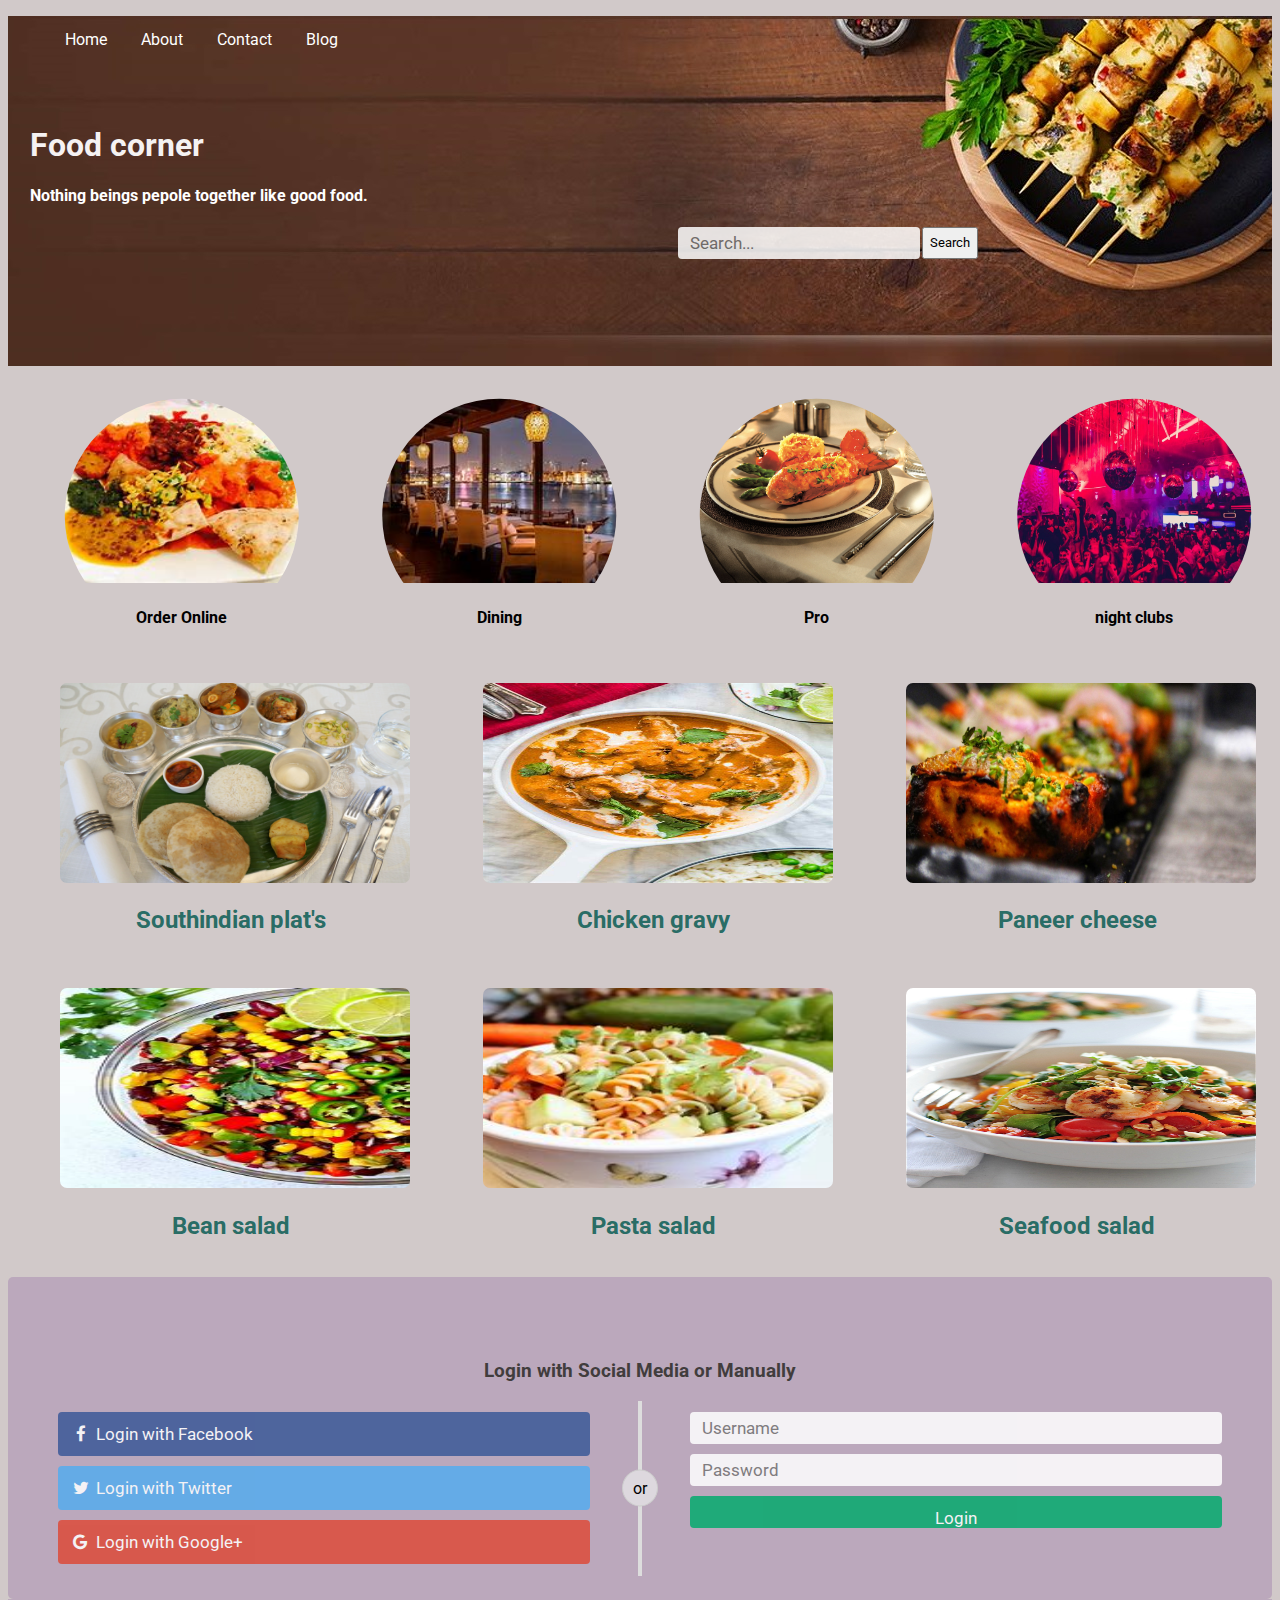
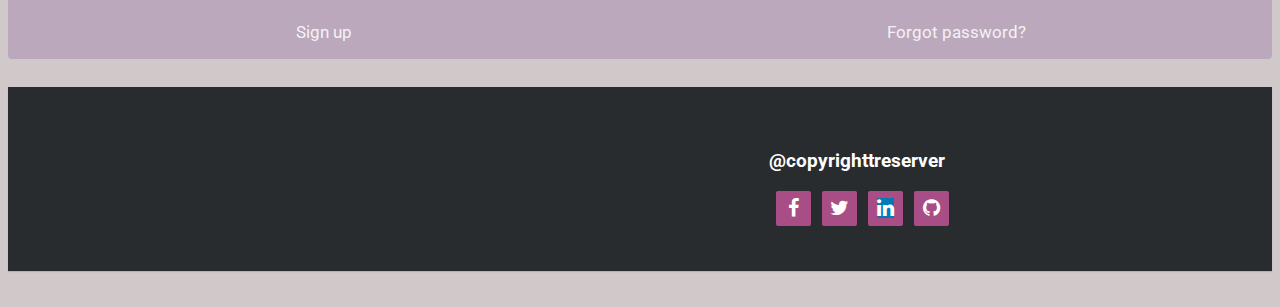
<file: foodwebsite/index.html>
<!DOCTYPE html>
<html lang="en">
<head>
    <meta charset="UTF-8">
    <meta http-equiv="X-UA-Compatible" content="IE=edge">
    <meta name="viewport" content="width=device-width, initial-scale=1.0">
    <title>food web</title>
    <link rel="stylesheet" href="index.css">
    <link rel="stylesheet" href="https://fonts.googleapis.com/icon?family=Material+Icons" />
<link rel="stylesheet" href=
"https://cdnjs.cloudflare.com/ajax/libs/font-awesome/4.7.0/css/font-awesome.min.css" />

<link rel="stylesheet" href="https://cdn.jsdelivr.net/npm/bootstrap-icons@1.9.1/font/bootstrap-icons.css">


    <style>
        .im1{
            background-image: url("images/d.jpg");
            background-repeat: no-repeat;
            height: 350px; 
            
        }
        .facebook {
        background: #3b5998;
        color: white;
        }
        .fa-linkedin {
            background: #007bb5;
            color: white;
        }
        
    </style>
</head>
<body>
  <div>
  <div class="im1">
    <ul>
      <li><a href="index.html">Home</a></li>
      <li><a href="about.html">About</a></li>
      <li><a href="contact.html">Contact</a></li>
      <li><a href="services.html">Blog</a></li>
    </ul>
  <div class="text">
    <h1>Food corner</h1>
    <p>Nothing beings pepole together like good food.</p>
   
    <form id="form" role="search">
      <input type="search" id="query" name="q"
       placeholder="Search..."
       aria-label="Search through site content">
      <button>Search</button>
    </form>
  
  </div>
  </div>
  <!---sam--->
 <div>
    <table>
    <td class="pr"><img src="images/f1.jpg" width="300px" height="200px"></a><br><h4>Order Online</h4></td>
    <td class="pr"><img src="images/f2.jpg" width="300px" height="200px"></a><br><h4>Dining</p></h4>
    <td class="pr"><img src="images/f3.jpg" width="300px" height="200px"></a> <br><h4>Pro</p></h4>
    <td class="pr"><img src="images/f4.jpg" width="300px" height="200px"></a> <br><h4>night clubs</h4></td>
  
</table>  
  </div>
 
 
  
  <!---main line-->
  <div>
    <table>
    <td><a href="southindian/southindian.html"><img src="images/southindian.jpg" width="350px" height="200px"></a><br><h2>Southindian plat's</h2></td>
    <td><a href="chihtml/chickendish.html"><img src="images/OIP.jpg" width="350px" height="200px"></a><br><h2>Chicken gravy</h2></td>
    <td><a href="paneer/paneer.html"><img src="images/Amazon.jpeg" width="350px" height="200px"></a> <br><h2>Paneer cheese</h2></td>
  
</table>  
  </div>
<div>
  <table>
    <td><img src="images/bean salad.jpg" width="350px" height="200px"><br><h2>Bean salad</h2></td>
    <td><img src="images/pasta salad.jpg" width="350px" height="200px"><br><h2>Pasta salad</h2></td>
    <td><img src="images/seafood salad.jpg" width="350px" height="200px"><br><h2>Seafood salad</h2></td>
  </table>
</div>
<!-----login form-->
<table>
  <div class="container">
    <form action="/action_page.php">
      <div class="row">
        <h3 style="text-align:center">Login with Social Media or Manually</h3>
        <div class="vl">
          <span class="vl-innertext">or</span>
        </div>
  
        <div class="col">
          <a href="#" class="fb btn">
            <i class="fa fa-facebook fa-fw"></i> Login with Facebook
           </a>
          <a href="#" class="twitter btn">
            <i class="fa fa-twitter fa-fw"></i> Login with Twitter
          </a>
          <a href="#" class="google btn"><i class="fa fa-google fa-fw">
            </i> Login with Google+
          </a>
        </div>
  
        <div class="col">
          <div class="hide-md-lg">
            <p>Or sign in manually:</p>
          </div>
  
          <input type="text" name="username" placeholder="Username" required>
          <input type="password" name="password" placeholder="Password" required>
          <input class="log" type="submit" value="Login">
        </div>
        
      </div>
    </form>
  </div>
  
  <div class="bottom-container">
    <div class="row">
      <div class="col">
        <a href="#" style="color:white" class="btn">Sign up</a>
      </div>
      <div class="col">
        <a href="#" style="color:white" class="btn">Forgot password?</a>
      </div>
    </div>
  </div>
</table>
<!--end -->

  <table>
    

		<footer class="footer-distributed">

			<div class="footer-right">
        <h3 style="color: white;">@copyrighttreserver</h3>
				<a href="#"><i class="fa fa-facebook"></i></a>
				<a href="#"><i class="fa fa-twitter"></i></a>
				<a href="#"><i class="fa fa-linkedin"></i></a>
				<a href="#"><i class="fa fa-github"></i></a>

			</div>
      

		</footer>
  </table>

</div>
</body>
</html>
</file>
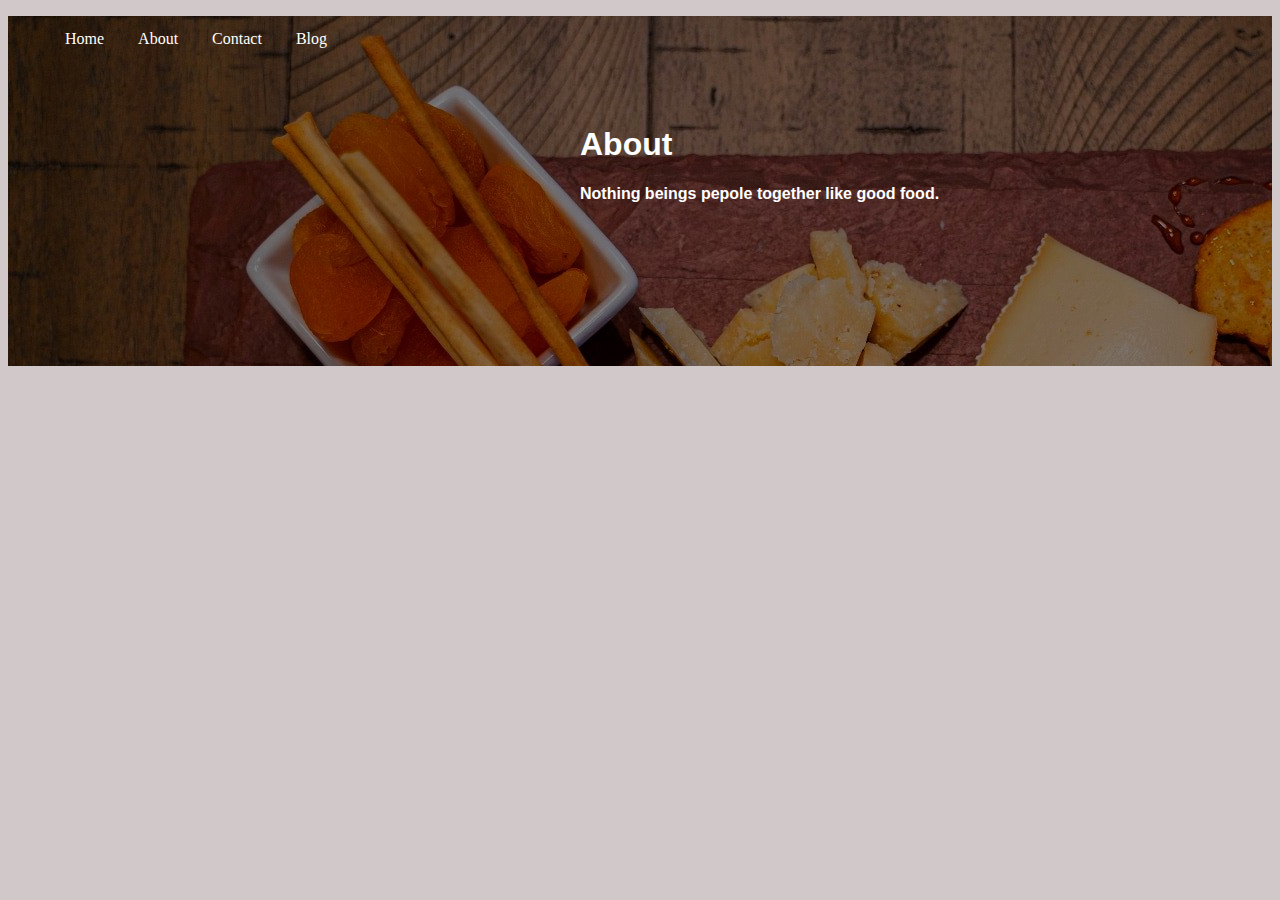
<file: foodwebsite/about.html>
<!DOCTYPE html>
<html lang="en">
<head>
    <meta charset="UTF-8">
    <meta http-equiv="X-UA-Compatible" content="IE=edge">
    <meta name="viewport" content="width=device-width, initial-scale=1.0">
    <title>About</title>
         <link rel="stylesheet" href="about.css">
         <link rel="stylesheet" href="https://fonts.googleapis.com/icon?family=Material+Icons" />
         <link rel="stylesheet" href=
         "https://cdnjs.cloudflare.com/ajax/libs/font-awesome/4.7.0/css/font-awesome.min.css" />
         


    <style>
        .im1{
            background-image: url("ig.jpg");
            background-repeat: no-repeat;
            height: 350px; 
            
        }
        .facebook {
        background: #3b5998;
        color: white;
        }
        .fa-linkedin {
            background: #007bb5;
            color: white;
        }
        
    </style>
</head>
<body>
  <div>
  <div class="im1">
    <ul>
      <li><a href="index.html">Home</a></li>
      <li><a href=""> About</a></li>
      <li><a href=""> Contact</a></li>
      <li><a href="">Blog</a></li>
    </ul>
  <div class="text">
    <h1>About</h1>
    <p>Nothing beings pepole together like good food.</p>
   
    
  
  </div>
  </div>
    
</body>
</html>
</file>
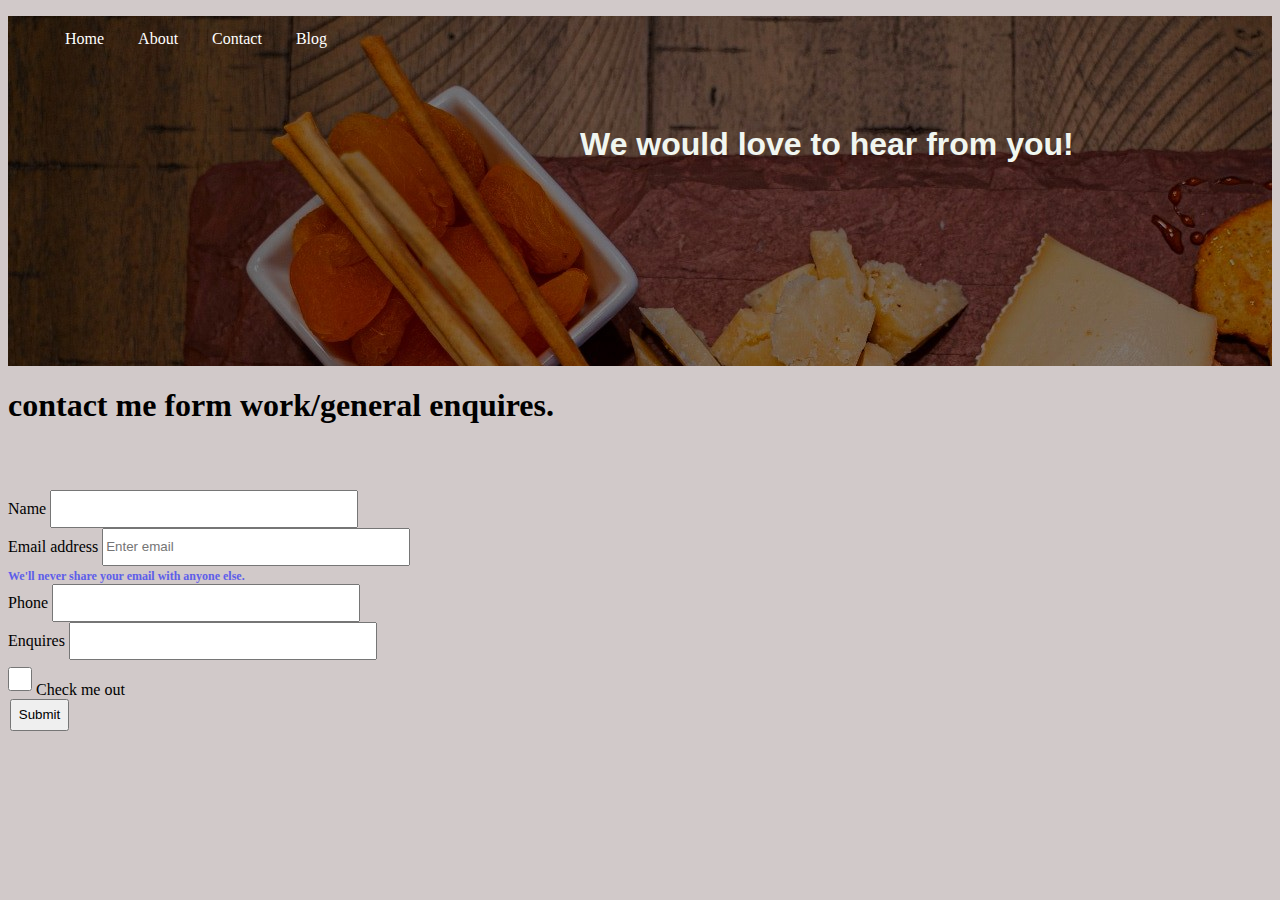
<file: foodwebsite/contact.html>
<!DOCTYPE html>
<html lang="en">
<head>
    <meta charset="UTF-8">
    <meta http-equiv="X-UA-Compatible" content="IE=edge">
    <meta name="viewport" content="width=device-width, initial-scale=1.0">
    <title>Contact</title>
<link rel="stylesheet" href="contact.css">
    <style>
        .im1{
            background-image: url("ig.jpg");
            background-repeat: no-repeat;
            height: 350px; 
            
        }
        .facebook {
        background: #3b5998;
        color: white;
        }
        .fa-linkedin {
            background: #007bb5;
            color: white;
        }
        
    </style>
</head>
<body>
  <div>
  <div class="im1">
    <ul>
      <li><a href="index.html">Home</a></li>
      <li><a href="hacs.html/about.html">About</a></li>
      <li><a href="hacs.html/contact.html">Contact</a></li>
      <li><a href="hacs.html/services.html">Blog</a></li>
    </ul>
  <div class="text">
    <h1>We would love to hear from you!</h1>
    <p></p>
   
    
  
  </div>
  </div>
  <table>
  <div class="main">
    <div class="contactform">
        <h1>contact me form work/general enquires.</h1>
    <form>
        <div class="mb-3">
            <label for="name">Name</label>
            <input type="phone" class="form-control" id="cilentphone">
          </div>
<div class="mb-3">
<label for="exampleInputEmail1">Email address</label>
<input type="email" class="form-control" id="exampleInputEmail1" aria-describedby="emailHelp"  placeholder="Enter email">
<small id="emailHelp" class="form-text text-muted">
    <br
    > We'll never share your email with anyone else.</small>
</div>
<div class="mb-3">
<label for="cilentphone">Phone</label>
<input type="phone" class="form-control" id="cilentphone">
</div>
<div class="mb-3">
<label for="enquires">Enquires</label>
<input type="enquires" class="form-control" id="enquires">
</div>
<div class="mb-3" id="form-check">
<input type="checkbox" class="form-check-input" id="exampleCheck1">
<label class="form-check-label" for="exampleCheck1">Check me out</label>
</div>

<button type="submit" class="btn
btn-sm">Submit</button>

</form>
</div>
</table>
    
</body>
</html>
</file>
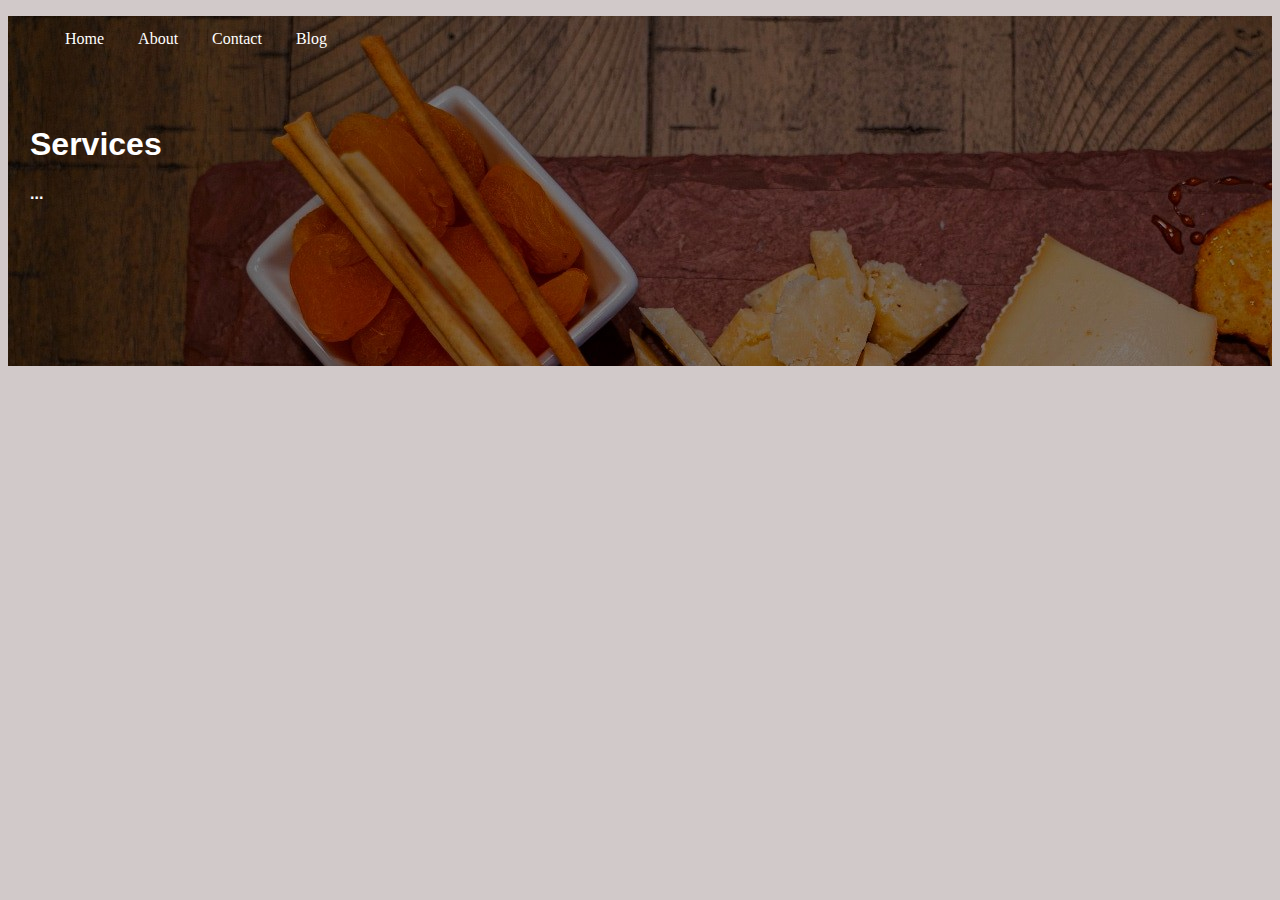
<file: foodwebsite/services.html>
<!DOCTYPE html>
<html lang="en">
<head>
    <meta charset="UTF-8">
    <meta http-equiv="X-UA-Compatible" content="IE=edge">
    <meta name="viewport" content="width=device-width, initial-scale=1.0">
    <title>service</title>
     <link rel="stylesheet" href="services.css">
    <style>
        .im1{
            background-image: url("ig.jpg");
            background-repeat: no-repeat;
            height: 350px; 
            
        }
        .facebook {
        background: #3b5998;
        color: white;
        }
        .fa-linkedin {
            background: #007bb5;
            color: white;
        }
        
    </style>
</head>
<body>
  <div>
  <div class="im1">
    <ul>
      <li><a href="index.html">Home</a></li>
      <li><a href="hacs.html/about.html">About</a></li>
      <li><a href="hacs.html/contact.html">Contact</a></li>
      <li><a href="hacs.html/services.html">Blog</a></li>
    </ul>
  <div class="text">
    <h1>Services </h1>
    <p>...</p>
   
    
  
  </div>
  </div>
    
</body>
</html>
</file>
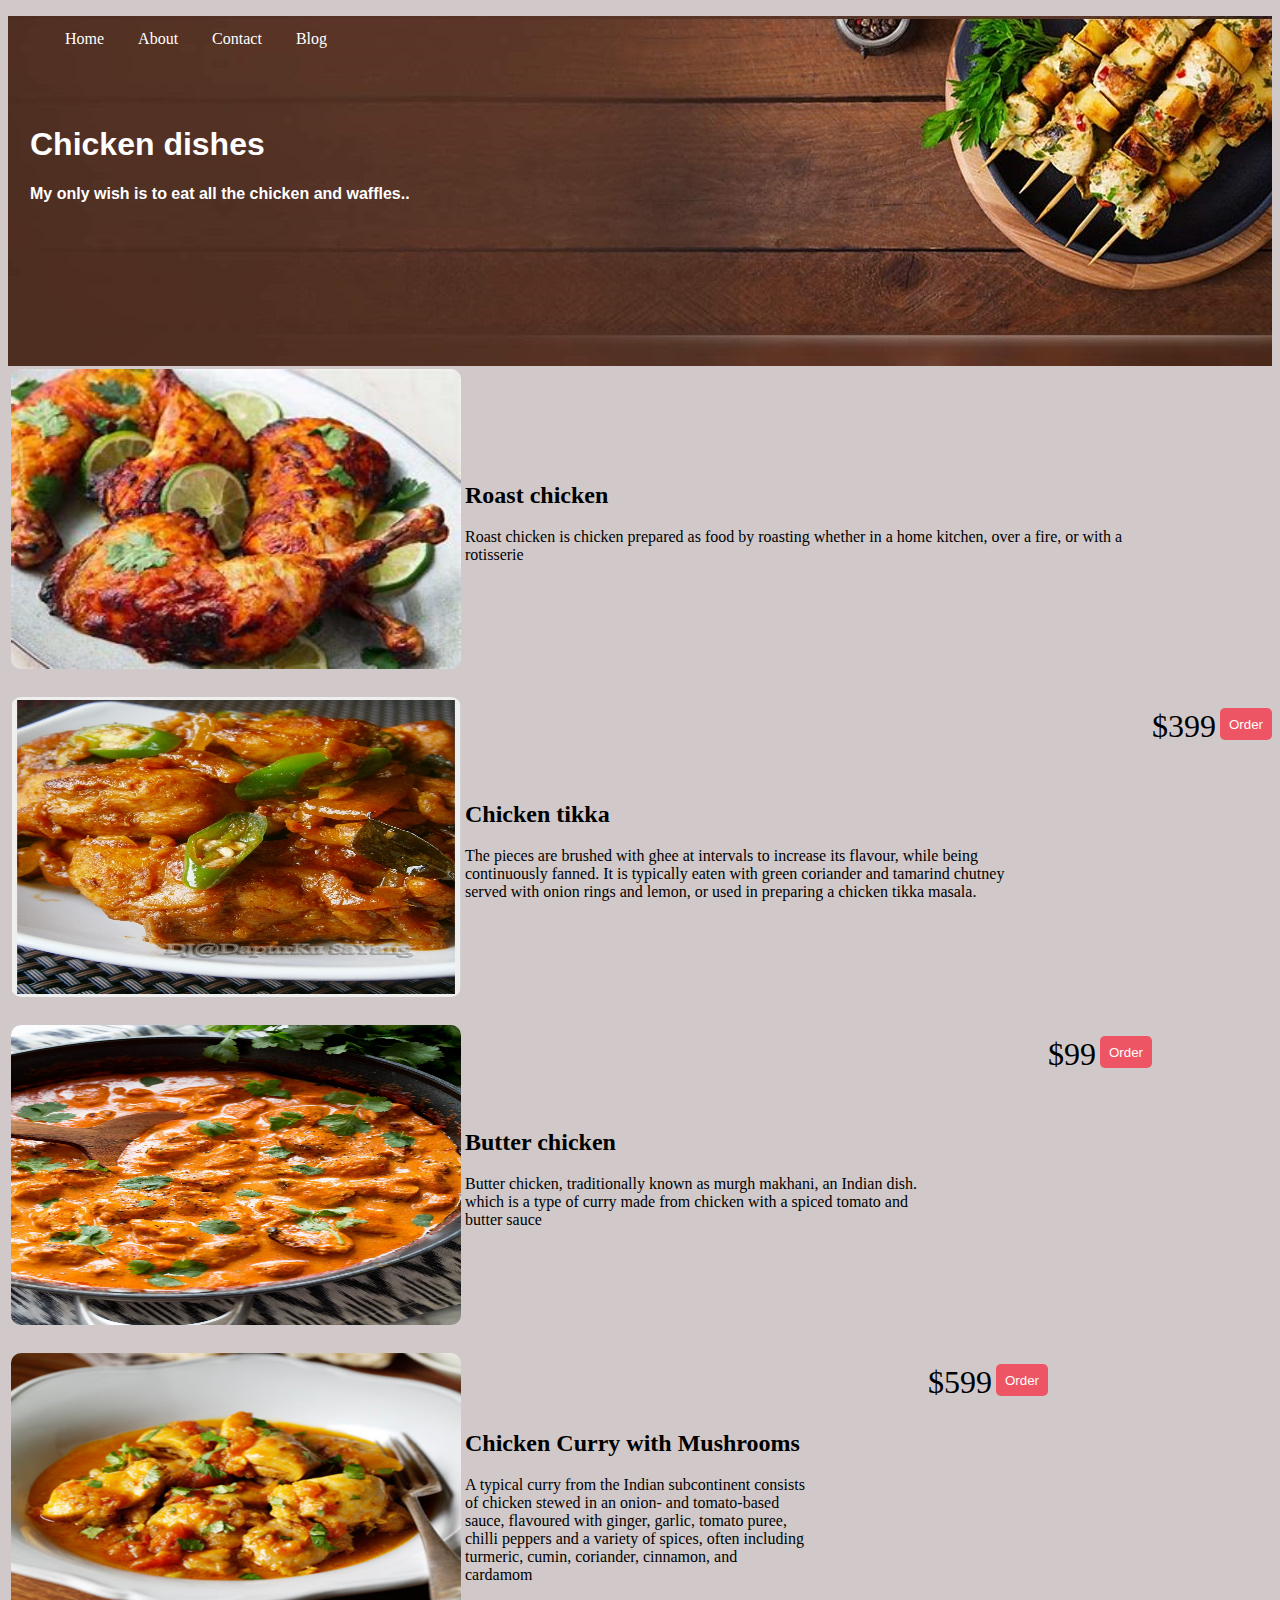
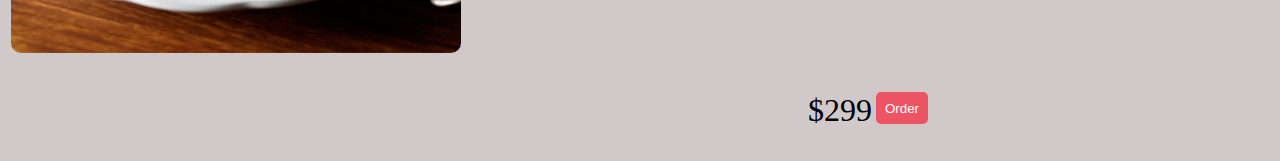
<file: foodwebsite/chihtml/chickendish.html>
<!DOCTYPE html>
<html lang="en">

<head>
    <meta charset="UTF-8">
    <meta http-equiv="X-UA-Compatible" content="IE=edge">
    <meta name="viewport" content="width=device-width, initial-scale=1.0">
    <title>food web</title>
    <link rel="stylesheet" href="chickn.css">
    <style>
        .im1 {
            background-image: url("d.jpg");
            background-repeat: no-repeat;
            height: 350px;

        }
    </style>
</head>

<body>
    <div class="im1">
        <ul>
            <li><a href="FOODWEBSITE/index.html">Home</a></li>
            <li><a href="About">About</a></li>
            <li><a href="Contact">Contact</a></li>
            <li><a href="Services">Blog</a></li>
        </ul>
        <div class="text">
            <h1>Chicken dishes</h1>
            <p>My only wish is to eat all the chicken and waffles..</p>
        </div>
    </div>
    <div class="img02" >
        <table>
            <td><img src="img5.jpg" width="450px" height="300px"></td>
            <td><h2> Roast chicken</h2><p>Roast chicken is chicken prepared as food by roasting whether in a home kitchen, over a fire, or with a rotisserie </p></td>
            <button style="margin-top:38vh ; margin-left: 4px;">Order</button><h3 style="margin-top: 38vh; float:right; font-weight: 200; font-size: xx-large;">$399</h3>
        </table>
        
    </div>
    <br>
    <div class="img02">
        <table>
            <td><img src="R.jpg" width="450px" height="300px"></td>
                <td><h2> Chicken tikka</h2><p>The pieces are brushed with ghee at intervals to increase its flavour, while being continuously fanned. It is typically eaten with green coriander and tamarind chutney served with onion rings and lemon, or used in preparing a chicken tikka masala.</p></td>
            <button style="margin-top:38vh ; margin-left: 4px;">Order</button><h3 style="margin-top: 38vh; float:right; font-weight: 200; font-size: xx-large;">$99</h3>
            
        </table>
        </div>
        <br>
        <div class="img02">
            <table>
            <td colspan="2"><img src="butter-chicken-3.jpg" width="450px" height="300px"></td>
            <td><h2>Butter chicken </h2><p>Butter chicken, traditionally known as murgh makhani, an Indian dish. which is a type of curry made from chicken with a spiced tomato and butter sauce</p></td>
                 <button style="margin-top:38vh ; margin-left: 4px;">Order</button>
                 <h3 style=" margin-top: 38vh; float:right; font-weight: 200; font-size: xx-large;">$599</h3>
            
        </table>
        
    </div>
    <br>
    <div class="img02">
        <table>
            <td><img src="chicken-curry-with-mushrooms-and-pe.jpg" width="450px" height="300px">
                <td><h2>Chicken Curry with Mushrooms  </h2><p>A typical curry from the Indian subcontinent consists of chicken stewed in an onion- and tomato-based sauce, flavoured with ginger, garlic, tomato puree, chilli peppers and a variety of spices, often including turmeric, cumin, coriander, cinnamon, and cardamom</p></td>
<button style="margin-top:38vh ; margin-left: 4px;">Order</button><h3 style="margin-top: 38vh; float:right; font-weight: 200; font-size: xx-large;">$299</h3>
            
            </table>
            
    </div>
</body>
</html>
</file>
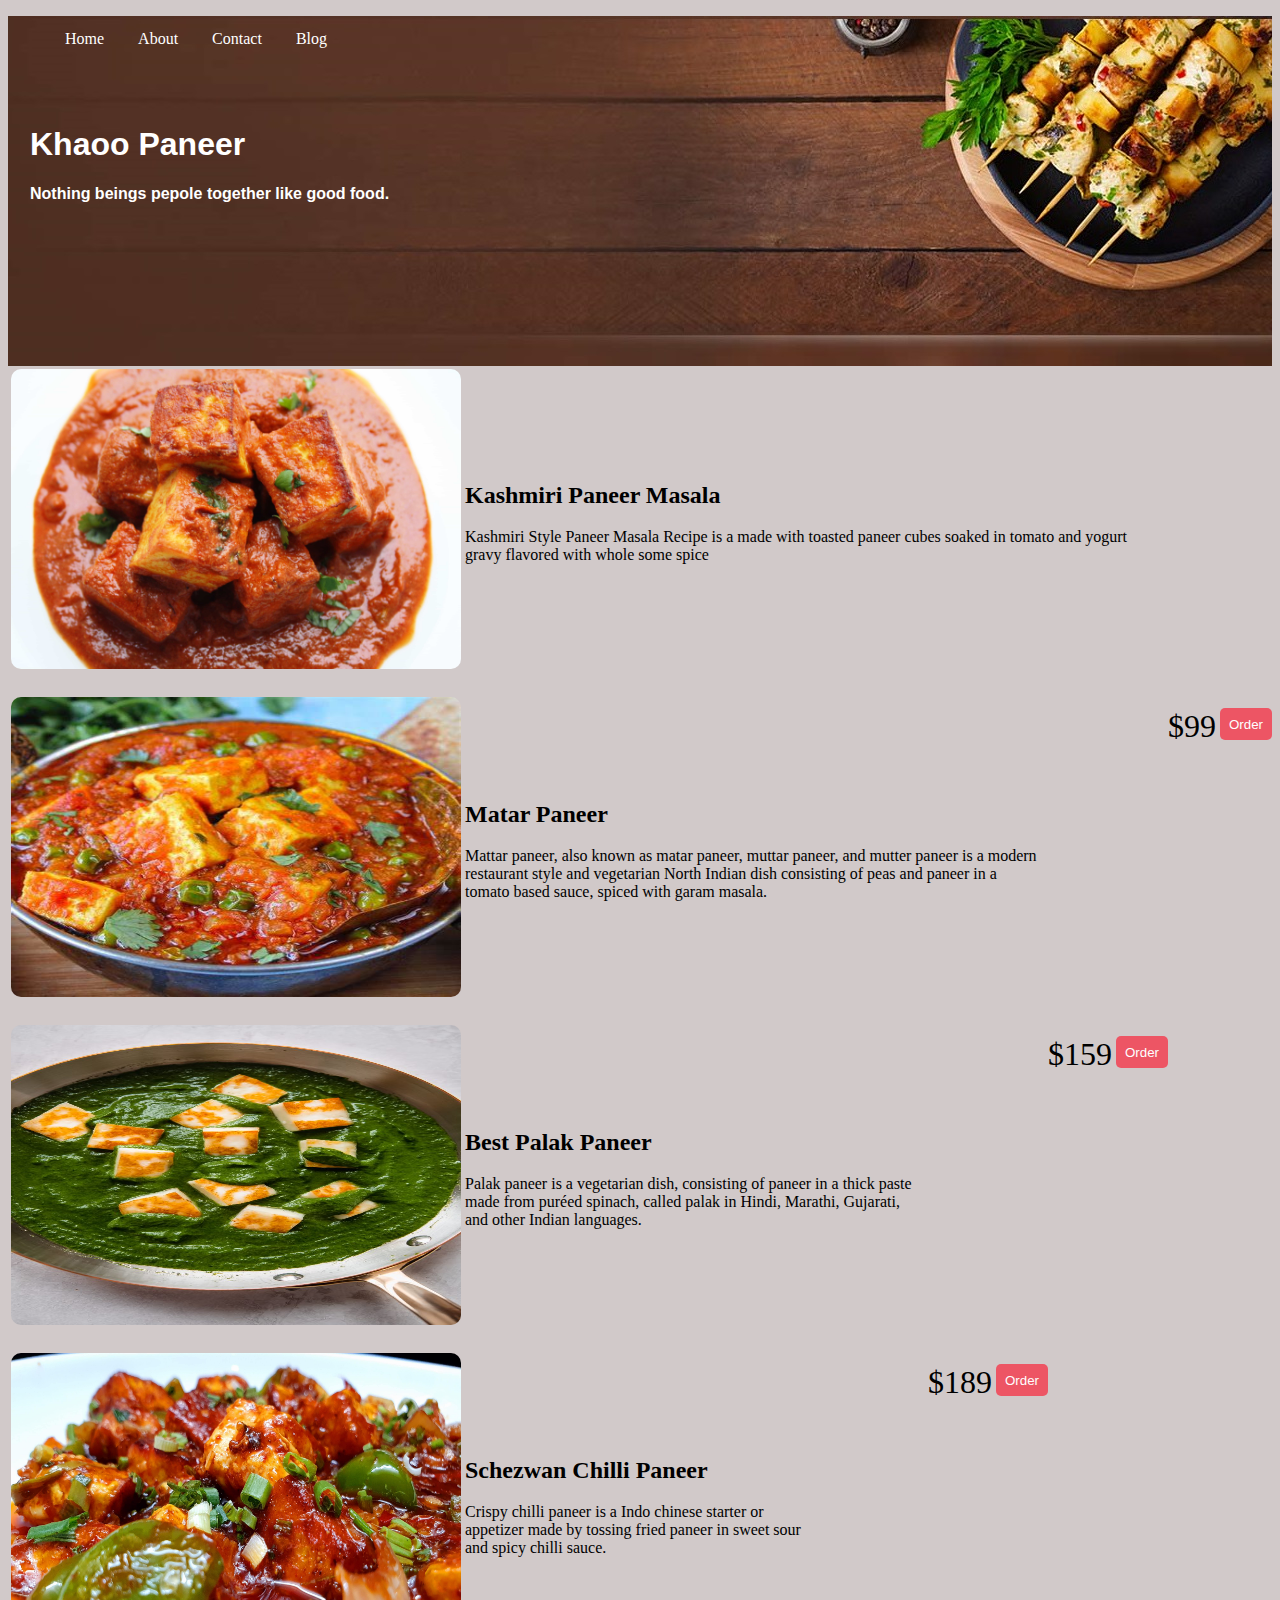
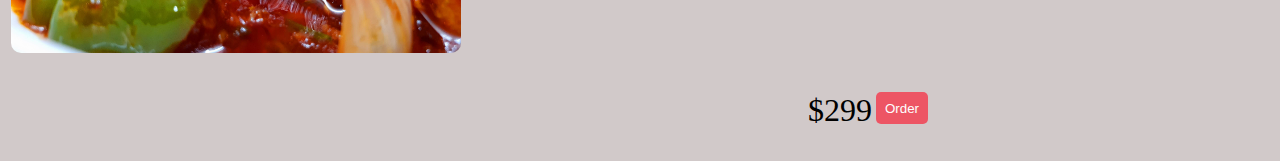
<file: foodwebsite/paneer/paneer.html>
<!DOCTYPE html>
<html lang="en">

<head>
    <meta charset="UTF-8">
    <meta http-equiv="X-UA-Compatible" content="IE=edge">
    <meta name="viewport" content="width=device-width, initial-scale=1.0">
    <title>food web</title>
    <link rel="stylesheet" href="paneer.css">
    <style>
        .im1 {
            background-image: url("d.jpg");
            background-repeat: no-repeat;
            height: 350px;

        }
    </style>
</head>

<body>
    <div class="im1">
        <ul>
            <li><a href="/index.html">Home</a></li>
            <li><a href="About">About</a></li>
            <li><a href="Contact">Contact</a></li>
            <li><a href="Services">Blog</a></li>
        </ul>
        <div class="text">
            <h1>Khaoo Paneer</h1>
            <p>Nothing beings pepole together like good food.</p>
        </div>
    </div>
    <div class="img02" >
        <table>
            <td><img src="Kashmiri-Paneer-Masala.jpg" width="450px" height="300px"></td>
            <td><h2> Kashmiri Paneer Masala</h2><p>Kashmiri Style Paneer Masala Recipe is a made with toasted paneer cubes soaked in tomato and yogurt gravy flavored with whole some spice </p></td>
            <button style="margin-top:38vh ; margin-left: 4px;">Order</button><h3 style="margin-top: 38vh; float:right; font-weight: 200; font-size: xx-large;">$99</h3>
        </table>
        
    </div>
    <br>
    <div class="img02">
        <table>
            <td><img src="materp.jpg" width="450px" height="300px"></td>
                <td><h2> Matar Paneer</h2><p>Mattar paneer, also known as matar paneer, muttar paneer, and mutter paneer is a modern restaurant style and vegetarian North Indian dish consisting of peas and paneer in a tomato based sauce, spiced with garam masala.</p></td>
            <button style="margin-top:38vh ; margin-left: 4px;">Order</button><h3 style="margin-top: 38vh; float:right; font-weight: 200; font-size: xx-large;">$159</h3>
            
        </table>
        </div>
        <br>
        <div class="img02">
            <table>
            <td colspan="2"><img src="Palak-Paneer.jpg" width="450px" height="300px"></td>
            <td><h2> Best Palak Paneer</h2><p>Palak paneer is a vegetarian dish, consisting of paneer in a thick paste made from puréed spinach, called palak in Hindi, Marathi, Gujarati, and other Indian languages.</p></td>
                 <button style="margin-top:38vh ; margin-left: 4px;">Order</button>
                 <h3 style=" margin-top: 38vh; float:right; font-weight: 200; font-size: xx-large;">$189</h3>
            
        </table>
        
    </div>
    <br>
    <div class="img02">
        <table>
            <td><img src="schzwan.jpg" width="450px" height="300px">
                <td><h2>Schezwan Chilli Paneer  </h2><p>Crispy chilli paneer is a Indo chinese starter or appetizer made by tossing fried paneer in sweet sour and spicy chilli sauce.</p></td>
<button style="margin-top:38vh ; margin-left: 4px;">Order</button><h3 style="margin-top: 38vh; float:right; font-weight: 200; font-size: xx-large;">$299</h3>
            
            </table>
            
    </div>
</body>
</html>
</file>
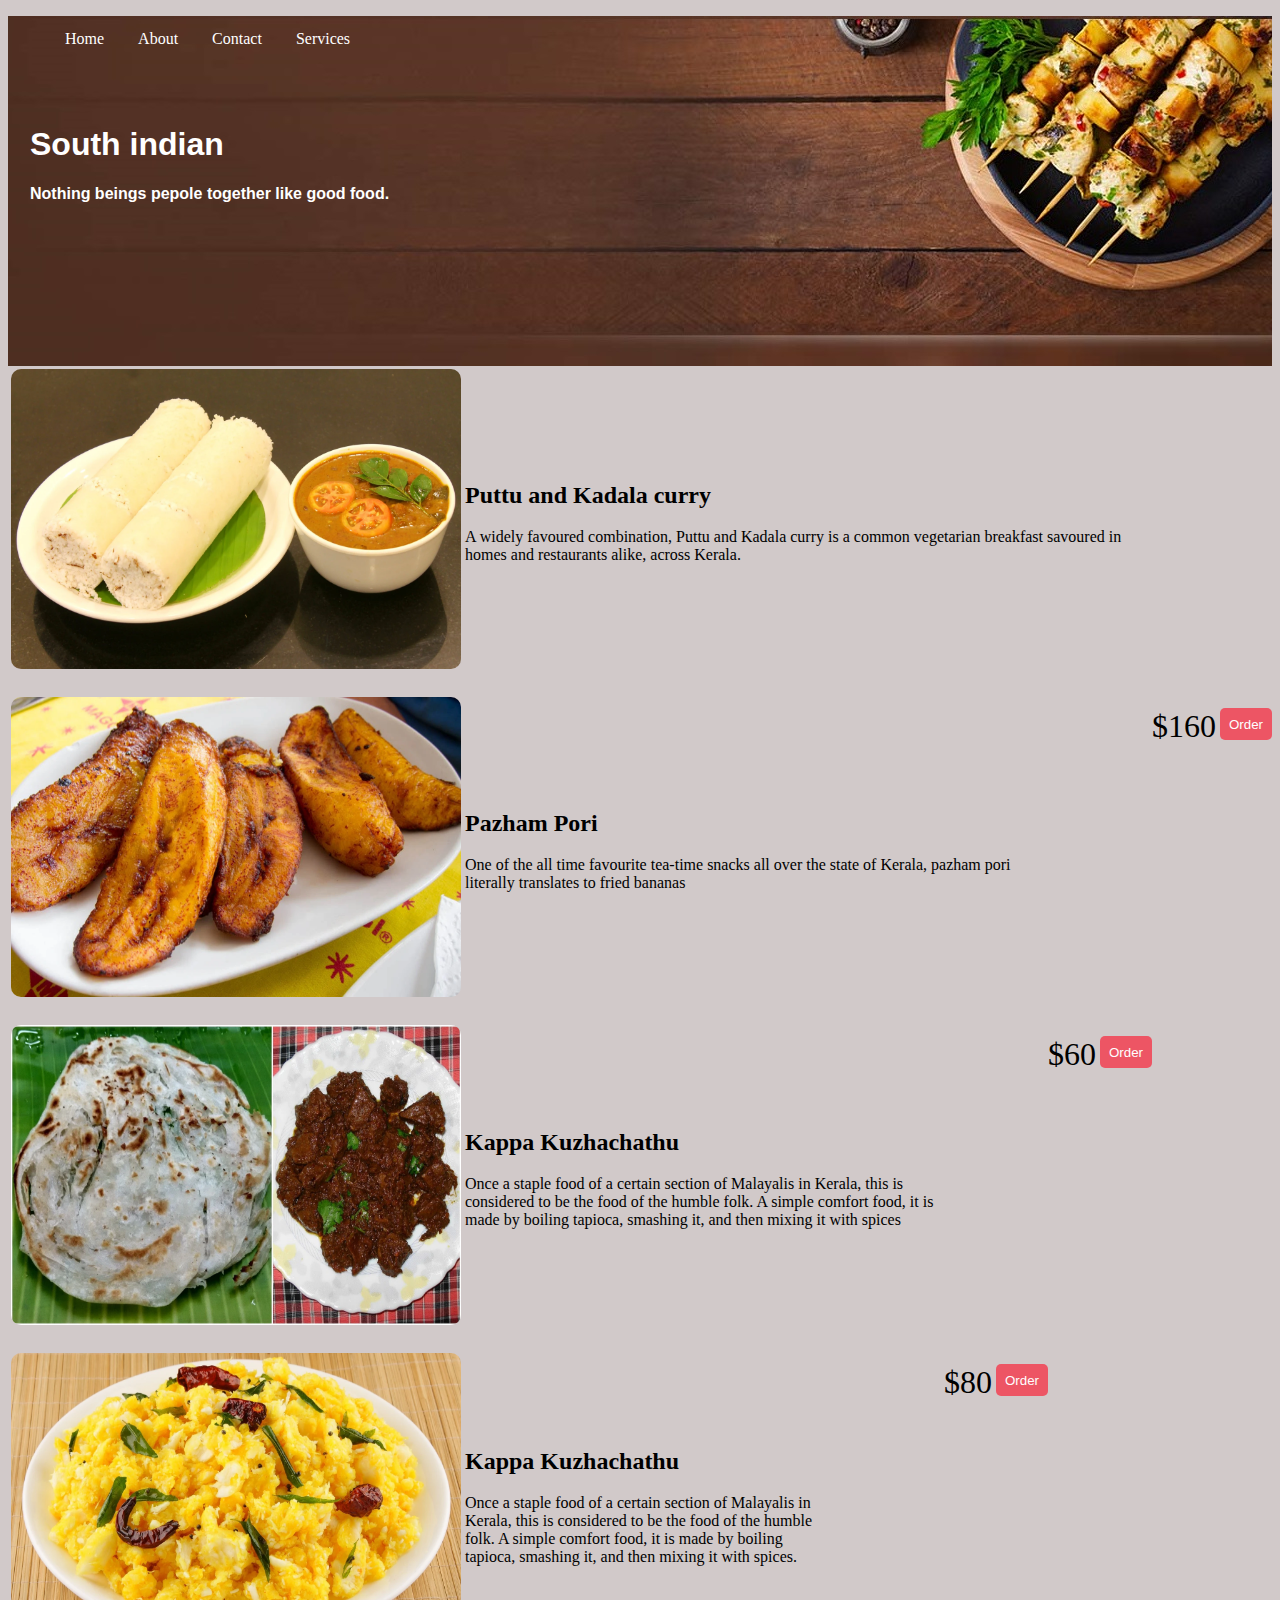
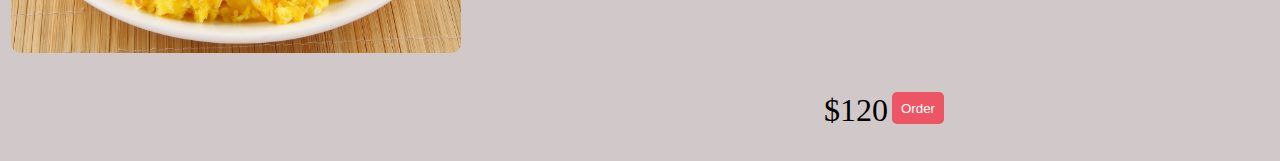
<file: foodwebsite/southindian/southindian.html>
<!DOCTYPE html>
<html lang="en">

<head>
    <meta charset="UTF-8">
    <meta http-equiv="X-UA-Compatible" content="IE=edge">
    <meta name="viewport" content="width=device-width, initial-scale=1.0">
    <title>food web</title>
    <link rel="stylesheet" href="sothin.css">
    <style>
        .im1 {
            background-image: url("d.jpg");
            background-repeat: no-repeat;
            height: 350px;

        }
    </style>
</head>

<body>
    <div class="im1">
        <ul>
            <li><a href="Home">Home</a></li>
            <li><a href="About">About</a></li>
            <li><a href="Contact">Contact</a></li>
            <li><a href="Blog">Services</a></li>
        </ul>
        <div class="text">
            <h1>South indian</h1>
            <p>Nothing beings pepole together like good food.</p>
        </div>
    </div>
    <div class="img02" >
        <table>
            <td><img src="puttu_with_kadala_-1.webp" width="450px" height="300px"></td>
            <td><h2> Puttu and Kadala curry</h2><p>A widely favoured combination, Puttu and Kadala curry is a common vegetarian breakfast savoured in homes and restaurants alike, across Kerala. </p></td>
            <button style="margin-top:38vh ; margin-left: 4px;">Order</button><h3 style="margin-top: 38vh; float:right; font-weight: 200; font-size: xx-large;">$160</h3>
        </table>
        
    </div>
    <br>
    <div class="img02">
        <table>
            <td><img src="pazhampori_.webp" width="450px" height="300px"></td>
                <td><h2> Pazham Pori</h2><p>One of the all time favourite tea-time snacks all over the state of Kerala, pazham pori literally translates to fried bananas</p></td>
            <button style="margin-top:38vh ; margin-left: 4px;">Order</button><h3 style="margin-top: 38vh; float:right; font-weight: 200; font-size: xx-large;">$60</h3>
            
        </table>
        </div>
        <br>
        <div class="img02">
            <table>
            <td colspan="2"><img src="porotta_with_beef_.webp" width="450px" height="300px"></td>
            <td><h2>Kappa Kuzhachathu </h2><p>Once a staple food of a certain section of Malayalis in Kerala, this is considered to be the food of the humble folk. A simple comfort food, it is made by boiling tapioca, smashing it, and then mixing it with spices </p></td>
                 <button style="margin-top:38vh ; margin-left: 4px;">Order</button>
                 <h3 style=" margin-top: 38vh; float:right; font-weight: 200; font-size: xx-large;">$80</h3>
            
        </table>
        
    </div>
    <br>
    <div class="img02">
        <table>
            <td><img src="kappa_kuzhachathu_.webp" width="450px" height="300px">
                <td><h2>Kappa Kuzhachathu </h2><p>Once a staple food of a certain section of Malayalis in Kerala, this is considered to be the food of the humble folk. A simple comfort food, it is made by boiling tapioca, smashing it, and then mixing it with spices.
</td>
<button style="margin-top:38vh ; margin-left: 4px;">Order</button><h3 style="margin-top: 38vh; float:right; font-weight: 200; font-size: xx-large;">$120</h3>
            
            </table>
            
    </div>
</body>
</html>
</file>
<file: foodwebsite/index.css>
@import url(https://fonts.googleapis.com/css?family=Roboto:400,500,300,700);
body{
    background-color: rgb(209, 201, 201);
}
ul{
    left: 0px;
    top: 0px;
    color: white;
    list-style-type: none;
}
li a{
    display: inline;
    padding: 14px 17px;
    float: left;
    color: white;
    text-decoration: none;
}
li a:hover{
background-color:rgb(54, 232, 197);
border-radius: 4px;
color: black;
}

.text{
    color:white;
    font-weight: bolder;
    padding: 89px 22px;
    width: 600px;
    font-family:'Lucida Sans', 'Lucida Sans Regular', 'Lucida Grande', 'Lucida Sans Unicode', Geneva, Verdana, sans-serif;
    
} 
form {
    
    width: 300px;
    height: 44px;
    border-radius: 5px;
    display: flex;
    flex-direction: row;
    align-items: center;
    margin-left: 72vh;
  }
  input{
    width: 300px;
    height: 32px;
  }
  button{
    width: 59px;
    height: 32px;
    margin-left: 2px;
  }
  /*---circul--*/
  .pr{
    clip-path: circle(40% at 50% 50%);

}


 


  img {
    border-radius: 5px 5px 0 0;
  }


 
 
  
 


table{
    width: 1300px;
    text-align: center;
    padding: 14px;
        
}
img{
    border-radius: 7px;
    transition: transform linear;
}
img:hover{
    transform: scale(1.05,1.05);
}
/*start form*/
body {
  font-family: Arial, Helvetica, sans-serif;
}

* {
  box-sizing: border-box;
}


.container {
  position: relative;
  border-radius: 5px;
  background-color: #bba8bc;
  padding: 20px 0 30px 0;
} 


input,
.btn {
  width: 100%;
  padding: 12px;
  border: none;
  border-radius: 4px;
  margin: 5px 0;
  opacity: 0.85;
  display: inline-block;
  font-size: 17px;
  line-height: 20px;
  text-decoration: none; 
}

input:hover,
.btn:hover {
  opacity: 1;
}


.fb {
  background-color: #3B5998;
  color: white;
}

.twitter {
  background-color: #55ACEE;
  color: white;
}

.google {
  background-color: #dd4b39;
  color: white;
}


input[type=submit] {
  background-color: #04AA6D;
  color: white;
  cursor: pointer;
}

input[type=submit]:hover {
  background-color: #45a049;
}


.col {
  float: left;
  width: 50%;
  margin: auto;
  padding: 0 50px;
  margin-top: 6px;
}


.row:after {
  content: "";
  display: table;
  clear: both;
}


.vl {
  position: absolute;
  left: 50%;
  transform: translate(-50%);
  border: 2px solid #ddd;
  height: 175px;
}


.vl-innertext {
  position: absolute;
  top: 50%;
  transform: translate(-50%, -50%);
  background-color: #ddd8de;
  border: 1px solid #ccc;
  border-radius: 50%;
  padding: 8px 10px;
}


.hide-md-lg {
  display: none;
}


.bottom-container {
  text-align: center;
  background-color: #bba8bc;
  border-radius: 0px 0px 4px 4px;
}


@media screen and (max-width: 650px) {
  .col {
    width: 100%;
    margin-top: 0;
  }
  
  .vl {
    display: none;
  }
  
  .hide-md-lg {
    display: block;
    text-align: center;
  }
}


/*end form*/


* {
  font-family: Roboto;
}
h2{
  color: rgba(10, 92, 84, 0.863);
  margin-right: 8px;
}
h1{
  color: rgb(245, 242, 242);
}

.footer-distributed {
  background-color: #292c2f;
  box-shadow: 0 1px 1px 0 rgba(0, 0, 0, 0.12);
  box-sizing: border-box;
  width: 100%;
  text-align: left;
  font: normal 16px sans-serif;
  padding: 45px 50px;
}

h3{
  color: rgb( 65, 61, 61);
}


.footer-distributed .footer-right {
  margin-left: 79vh;
  margin-top: 6px;
  max-width: 180px;
}

.footer-distributed .footer-right a {
  display: inline-block;
  width: 35px;
  height: 35px;
  background-color: #a84d85;
  border-radius: 2px;
  font-size: 20px;
  color: #ffffff;
  text-align: center;
  line-height: 35px;
  margin-left: 7px;
  transition:all .25s;
}

.footer-distributed .footer-right a:hover{transform:scale(1.1); -webkit-transform:scale(1.1);}

.footer-distributed p.footer-links a:hover{text-decoration:underline;}
</file>
<file: foodwebsite/about.css>
@import url(https://fonts.googleapis.com/css?family=Roboto:400,500,300,700);
body{
    background-color: rgb(209, 201, 201);
}
ul{
    left: 0px;
    top: 0px;
    color: white;
    list-style-type: none;
}
li a{
    display: inline;
    padding: 14px 17px;
    float: left;
    color: white;
    text-decoration: none;
}
li a:hover{
background-color:rgb(54, 232, 197);
border-radius: 4px;
color: black;
}

.text{
    color:white;
    font-weight: bolder;
    padding: 89px 22px;
    width: 600px;
    margin-left: 550px;
    font-family:'Lucida Sans', 'Lucida Sans Regular', 'Lucida Grande', 'Lucida Sans Unicode', Geneva, Verdana, sans-serif;
    
} 
form {
    
    width: 300px;
    height: 44px;
    border-radius: 5px;
    display: flex;
    flex-direction: row;
    align-items: center;
    margin-left: 72vh;
  }
  input{
    width: 300px;
    height: 32px;
  }
  button{
    width: 59px;
    height: 32px;
    margin-left: 2px;
  }
</file>
<file: foodwebsite/contact.css>
@import url(https://fonts.googleapis.com/css?family=Roboto:400,500,300,700);
body{
    background-color: rgb(209, 201, 201);
}
ul{
    left: 0px;
    top: 0px;
    color: white;
    list-style-type: none;
}
li a{
    display: inline;
    padding: 14px 17px;
    float: left;
    color: white;
    text-decoration: none;
}
li a:hover{
background-color:rgb(54, 232, 197);
border-radius: 4px;
color: black;
}

.text{
    color:rgb(241, 246, 240);
    font-weight: bolder;
    padding: 89px 22px;
    width: 600px;
    margin-left: 550px;
    font-family:'Lucida Sans', 'Lucida Sans Regular', 'Lucida Grande', 'Lucida Sans Unicode', Geneva, Verdana, sans-serif;
    
} 
form {
    
    width: 300px;
    height: 44px;
    border-radius: 5px;
    display: flex;
    flex-direction: row;
    align-items: center;
    margin-left: 72vh;
  }
  input{
    width: 300px;
    height: 32px;
  }
  button{
    width: 59px;
    height: 32px;
    margin-left: 2px;
  }

  #emailHelp{
    font-size: 12px;
    font-weight: bold;
    color: rgb(94, 94, 234);
    margin: 0 5px;
}
#form-check{
    flex-direction: row;

}
#form-check input{
    width: 24px;
    margin: 3px 0;
}
</file>
<file: foodwebsite/services.css>
@import url(https://fonts.googleapis.com/css?family=Roboto:400,500,300,700);
body{
    background-color: rgb(209, 201, 201);
}
ul{
    left: 0px;
    top: 0px;
    color: white;
    list-style-type: none;
}
li a{
    display: inline;
    padding: 14px 17px;
    float: left;
    color: white;
    text-decoration: none;
}
li a:hover{
background-color:rgb(54, 232, 197);
border-radius: 4px;
color: black;
}

.text{
    color:white;
    font-weight: bolder;
    padding: 89px 22px;
    width: 600px;
    font-family:'Lucida Sans', 'Lucida Sans Regular', 'Lucida Grande', 'Lucida Sans Unicode', Geneva, Verdana, sans-serif;
    
} 
form {
    
    width: 300px;
    height: 44px;
    border-radius: 5px;
    display: flex;
    flex-direction: row;
    align-items: center;
    margin-left: 72vh;
  }
  input{
    width: 300px;
    height: 32px;
  }
  button{
    width: 59px;
    height: 32px;
    margin-left: 2px;
  }
</file>
<file: foodwebsite/chihtml/chickn.css>
body{
    background-color: rgb(209, 201, 201);
}
ul{
    left: 0px;
    top: 0px;
    color: white;
    list-style-type: none;
}
li a{
    display: inline;
    padding: 14px 17px;
    float: left;
    color: white;
    text-decoration: none;
}
li a:hover{
background-color:rgb(54, 232, 197);
border-radius: 4px;
color: black;
}
table img{
    border-radius: 10px;
    
}
.text{
    color:white;
    font-weight: bolder;
    padding: 89px 22px;
    width: 600px;
    font-family:'Lucida Sans', 'Lucida Sans Regular', 'Lucida Grande', 'Lucida Sans Unicode', Geneva, Verdana, sans-serif;
    
} 



button{
    
    height: 32px;
    width: 52px;
    border: none;
    background-color: #ED5564;
    color: rgb(254, 254, 254);
    float: right;
    border-radius: 5px;
    
}
</file>
<file: foodwebsite/paneer/paneer.css>
body{
    background-color: rgb(209, 201, 201);
}
ul{
    left: 0px;
    top: 0px;
    color: white;
    list-style-type: none;
}
li a{
    display: inline;
    padding: 14px 17px;
    float: left;
    color: white;
    text-decoration: none;
}
li a:hover{
background-color:rgb(54, 232, 197);
border-radius: 4px;
color: black;
}
table img{
    border-radius: 10px;
    
}
.text{
    color:white;
    font-weight: bolder;
    padding: 89px 22px;
    width: 600px;
    font-family:'Lucida Sans', 'Lucida Sans Regular', 'Lucida Grande', 'Lucida Sans Unicode', Geneva, Verdana, sans-serif;
    
} 



button{
    
    height: 32px;
    width: 52px;
    border: none;
    background-color: #ED5564;
    color: rgb(254, 254, 254);
    float: right;
    border-radius: 5px;
    
}
</file>
<file: foodwebsite/southindian/sothin.css>
body{
    background-color:rgb(209, 201, 201);
}
ul{
    left: 0px;
    top: 0px;
    color: white;
    list-style-type: none;
}
li a{
    display: inline;
    padding: 14px 17px;
    float: left;
    color: white;
    text-decoration: none;
}
li a:hover{
background-color:rgb(54, 232, 197);
border-radius: 4px;
color: black;
}
table img{
    border-radius: 10px;
    
}
.text{
    color:white;
    font-weight: bolder;
    padding: 89px 22px;
    width: 600px;
    font-family:'Lucida Sans', 'Lucida Sans Regular', 'Lucida Grande', 'Lucida Sans Unicode', Geneva, Verdana, sans-serif;
    
} 



button{
    
    height: 32px;
    width: 52px;
    border: none;
    background-color: #ED5564;
    color: rgb(254, 254, 254);
    float: right;
    border-radius: 5px;
    
}
</file>
